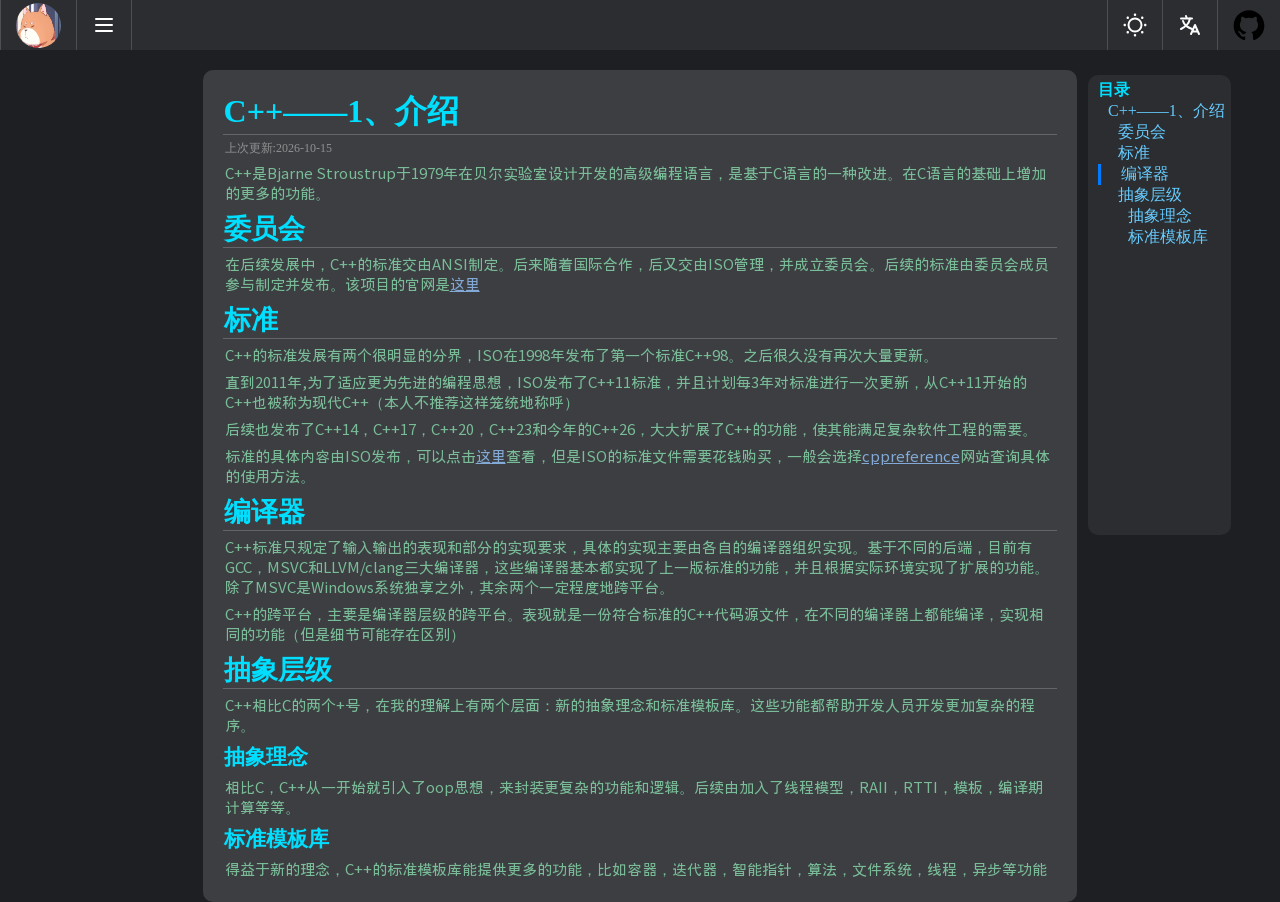
<file: cppIntroduction.html>
<!DOCTYPE html>
<html lang="zh-en">
<head>
    <meta charset="UTF-8">
    <title>C++简介</title>
    <link href="css/cppIntroduction_dark.css" rel="stylesheet">
    <link href="css/component_dark.css" rel="stylesheet">
</head>
<body>
    <div id="head_menu">
        <div class="head_opinion" onclick="window.location.href='home.html';">
            <img src="assets/icon.png" id="head_icon_img">
        </div>
        <div class="head_opinion" style="margin-right: auto;border-right: #4b4e53 1px solid;" onclick="window.location.href='list.html';">
            <img src="assets/list_dark.svg">
        </div>
        <div class="head_opinion">
            <img src="assets/sun.svg">
        </div>
        <div class="head_opinion">
            <img src="assets/translate_dark.svg">
        </div>
        <div class="head_opinion" id="github_opinion" onclick="window.location.href='https://github.com/aSleepingDog'">
            <img src="assets/github.svg">
        </div>
    </div>
    <index-area id="index" for="main_context"></index-area>
    <div id="main_context">
        <h1>C++——1、介绍</h1>
        <div class="meta">
            上次更新:2026-10-15
        </div>
        <div class="paragraph">
            C++是Bjarne Stroustrup于1979年在贝尔实验室设计开发的高级编程语言，是基于C语言的一种改进。在C语言的基础上增加的更多的功能。
        </div>
        <h2>委员会</h2>
        <div class="paragraph">
            在后续发展中，C++的标准交由ANSI制定。后来随着国际合作，后又交由ISO管理，并成立委员会。后续的标准由委员会成员参与制定并发布。该项目的官网是<a href="https://isocpp.org/">这里</a>
        </div>
        <h2>标准</h2>
        <div class="paragraph">
            C++的标准发展有两个很明显的分界，ISO在1998年发布了第一个标准C++98。之后很久没有再次大量更新。
        </div>
        <div class="paragraph">
            直到2011年,为了适应更为先进的编程思想，ISO发布了C++11标准，并且计划每3年对标准进行一次更新，从C++11开始的C++也被称为现代C++（本人不推荐这样笼统地称呼）
        </div>
        <div class="paragraph">
            后续也发布了C++14，C++17，C++20，C++23和今年的C++26，大大扩展了C++的功能，使其能满足复杂软件工程的需要。
        </div>
        <div class="paragraph">
            标准的具体内容由ISO发布，可以点击<a href="https://www.iso.org/search.html?PROD_isoorg_en%5Bquery%5D=Programming%20languages%20%E2%80%94%20C%20%20&PROD_isoorg_en%5Bmenu%5D%5Bfacet%5D=standard">这里</a>查看，但是ISO的标准文件需要花钱购买，一般会选择<a href="https://zh.cppreference.com/w/%E9%A6%96%E9%A1%B5">cppreference</a>网站查询具体的使用方法。
        </div>
        <h2>编译器</h2>
        <div class="paragraph">
            C++标准只规定了输入输出的表现和部分的实现要求，具体的实现主要由各自的编译器组织实现。基于不同的后端，目前有GCC，MSVC和LLVM/clang三大编译器，这些编译器基本都实现了上一版标准的功能，并且根据实际环境实现了扩展的功能。除了MSVC是Windows系统独享之外，其余两个一定程度地跨平台。
        </div>
        <div class="paragraph">
            C++的跨平台，主要是编译器层级的跨平台。表现就是一份符合标准的C++代码源文件，在不同的编译器上都能编译，实现相同的功能（但是细节可能存在区别）
        </div>
        <h2>抽象层级</h2>
        <div class="paragraph">
            C++相比C的两个+号，在我的理解上有两个层面：新的抽象理念和标准模板库。这些功能都帮助开发人员开发更加复杂的程序。
        </div>
        <h3>抽象理念</h3>
        <div class="paragraph">
            相比C，C++从一开始就引入了oop思想，来封装更复杂的功能和逻辑。后续由加入了线程模型，RAII，RTTI，模板，编译期计算等等。
        </div>
        <h3>标准模板库</h3>
        <div class="paragraph">
            得益于新的理念，C++的标准模板库能提供更多的功能，比如容器，迭代器，智能指针，算法，文件系统，线程，异步等功能
        </div>
    </div>

    <script src="js/component.js"></script>
</body>
</html>
</file>
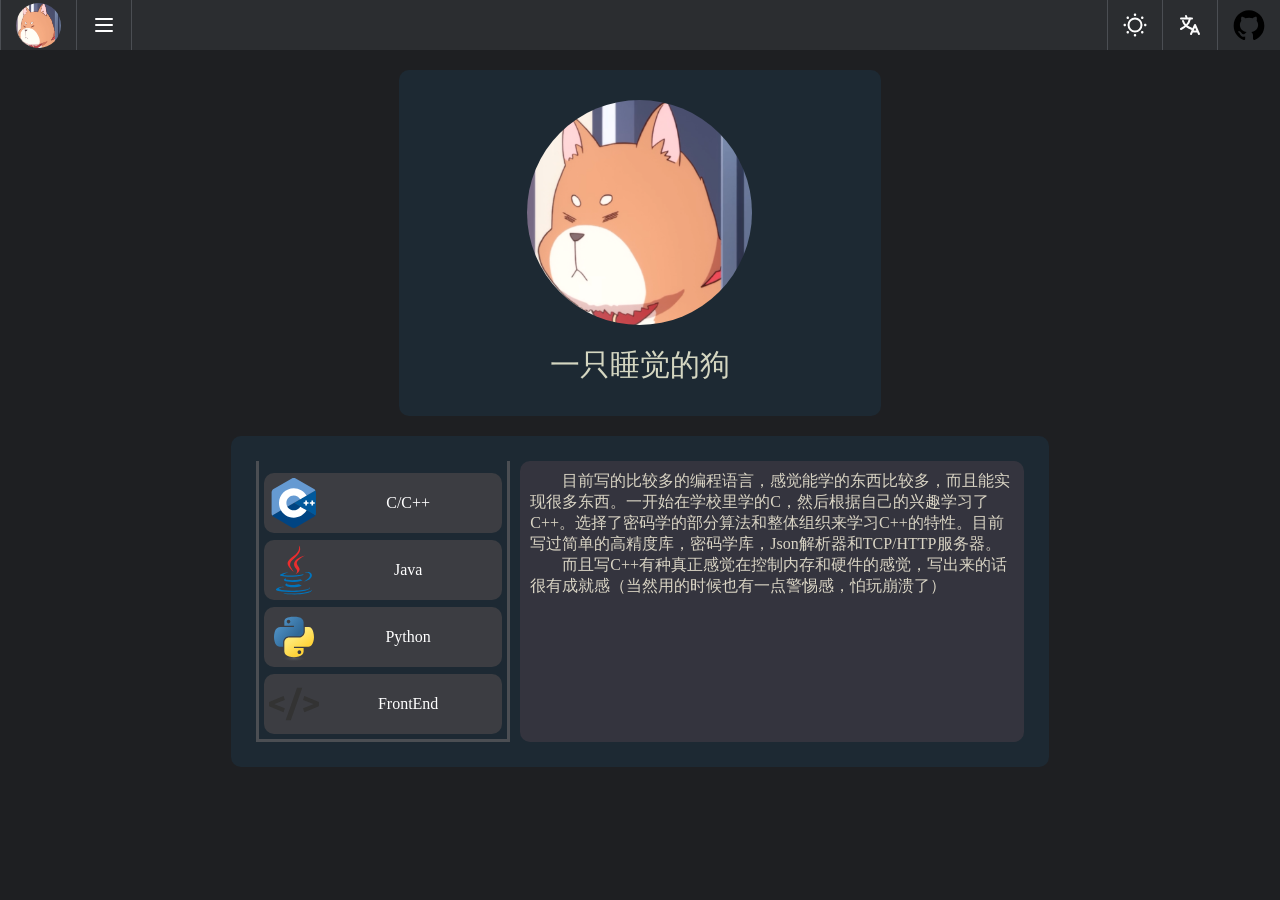
<file: home.html>
<!DOCTYPE html>
<html lang="zh-en">
<head>
    <meta charset="UTF-8">
    <title>主页</title>
    <link href="css/home_dark.css" rel="stylesheet">
</head>
<body>
    <div id="head_menu">
        <div class="head_opinion" onclick="window.location.href='home.html';">
            <img src="assets/icon.png" id="head_icon_img">
        </div>
        <div class="head_opinion" style="margin-right: auto;border-right: #4b4e53 1px solid;" onclick="window.location.href='list.html';">
            <img src="assets/list_dark.svg">
        </div>
        <div class="head_opinion">
            <img src="assets/sun.svg">
        </div>
        <div class="head_opinion">
            <img src="assets/translate_dark.svg">
        </div>
        <div class="head_opinion" id="github_opinion" onclick="window.location.href='https://github.com/aSleepingDog'">
            <img src="assets/github.svg">
        </div>
    </div>
    <div id="icon_area">
        <img id="icon_img" src="assets/icon.png">
        <div id="icon_name">一只睡觉的狗</div>
    </div>
    <div id="introduction">
        <div id="technology_stack">
            <div class="technology_stack_item" data-technology="C/C++">
                <img class="technology_stack_item_img" src="assets/cplusplus.svg" alt="C/C++">
                <div class="technology_stack_item_title">C/C++</div>
            </div>
            <div class="technology_stack_item" data-technology="Java">
                <img class="technology_stack_item_img" src="assets/java.svg" alt="Java">
                <div class="technology_stack_item_title">Java</div>
            </div>
            <div class="technology_stack_item" data-technology="Python">
                <img class="technology_stack_item_img" src="assets/python.svg" alt="Python">
                <div class="technology_stack_item_title">Python</div>
            </div>
            <div class="technology_stack_item" data-technology="FrontEnd">
                <img class="technology_stack_item_img" src="assets/htmx.svg" alt="FrontEnd">
                <div class="technology_stack_item_title">FrontEnd</div>
            </div>
        </div>
        <div id="technology_context">
            <div class="technology_paragraph">
                目前写的比较多的编程语言，感觉能学的东西比较多，而且能实现很多东西。一开始在学校里学的C，然后根据自己的兴趣学习了C++。选择了密码学的部分算法和整体组织来学习C++的特性。目前写过简单的高精度库，密码学库，Json解析器和TCP/HTTP服务器。
            </div>
            <div class="technology_paragraph">
                而且写C++有种真正感觉在控制内存和硬件的感觉，写出来的话很有成就感（当然用的时候也有一点警惕感，怕玩崩溃了）
            </div>
        </div>
    </div>

    <script src="js/home.js"></script>
</body>
</html>
</file>
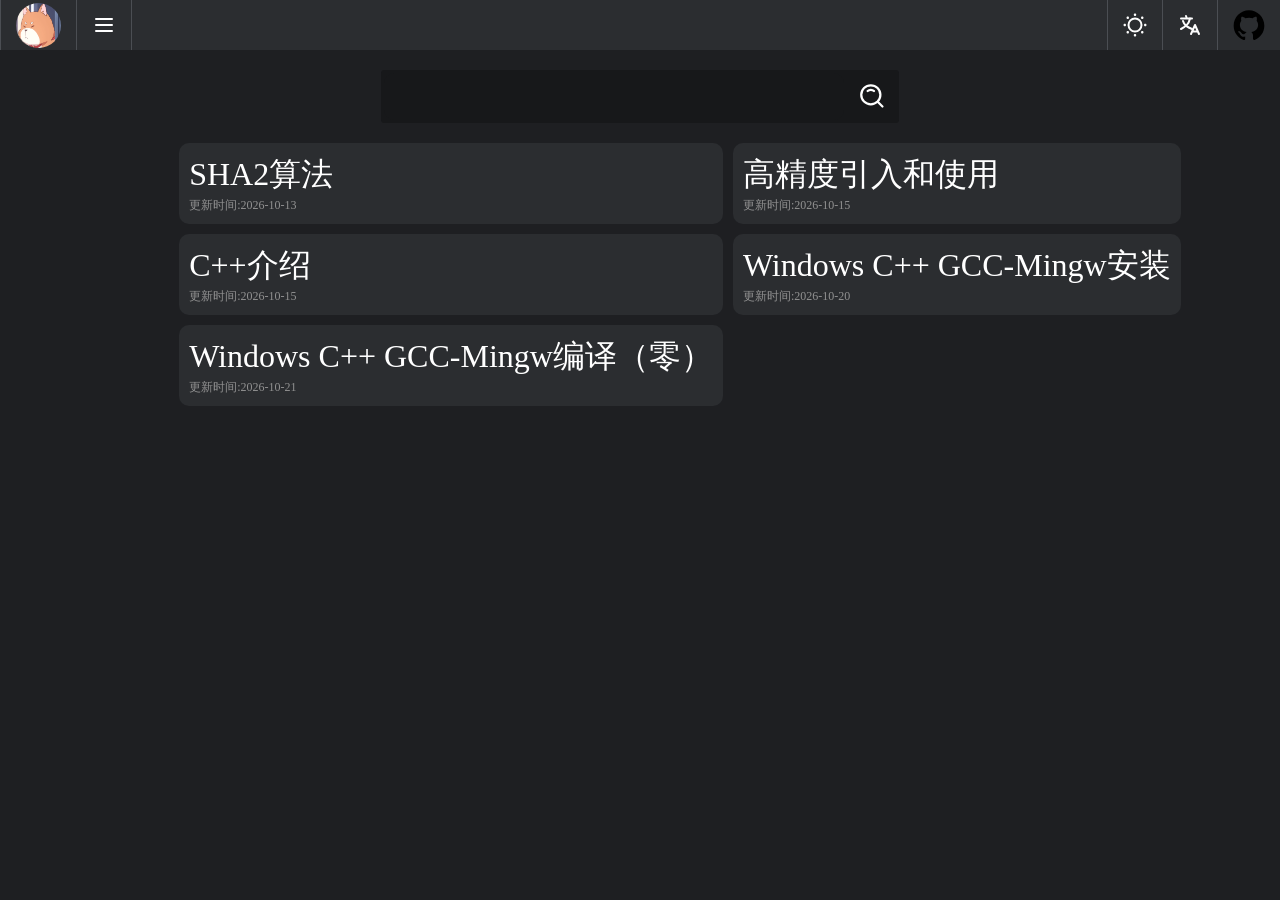
<file: list.html>
<!DOCTYPE html>
<html lang="zh-en">
<head>
    <meta charset="UTF-8">
    <title>列表</title>
    <link href="css/list_dark.css" rel="stylesheet">
</head>
<body>
    <div id="head_menu">
        <div class="head_opinion" onclick="window.location.href='home.html';">
            <img src="assets/icon.png" id="head_icon_img">
        </div>
        <div class="head_opinion" style="margin-right: auto;border-right: #4b4e53 1px solid;" onclick="window.location.href='list.html';">
            <img src="assets/list_dark.svg">
        </div>
        <div class="head_opinion">
            <img src="assets/sun.svg">
        </div>
        <div class="head_opinion">
            <img src="assets/translate_dark.svg">
        </div>
        <div class="head_opinion" id="github_opinion" onclick="window.location.href='https://github.com/aSleepingDog'">
            <img src="assets/github.svg">
        </div>
    </div>
    <div id="context_area">
        <div id="search_area">
            <input id="search_input" type="text">
            <img id="search_btn" src="assets/search_dark.svg" alt="搜索">
        </div>
        <div id="list_area">
            <article-tag update="2026-10-13" href="SHA2.html">SHA2算法</article-tag>
            <article-tag update="2026-10-15" href="bigNumberMemory.html">高精度引入和使用</article-tag>
            <article-tag update="2026-10-15" href="cppIntroduction.html">C++介绍</article-tag>
            <article-tag update="2026-10-20" href="cppWinMingwInstall.html">Windows C++ GCC-Mingw安装</article-tag>
            <article-tag update="2026-10-21" href="cppWinMingwCompile.html">Windows C++ GCC-Mingw编译（零）</article-tag>
        </div>
    </div>

    <script src="js/list.js"></script>
</body>
</html>
</file>
<file: css/cppIntroduction_dark.css>
/*public start*/
body{
    margin: 0;
    padding: 0;
    background-color: #1E1F22;
    display: flex;
    flex-direction: column;
    align-items: center;
    position: relative;
}

#head_menu{
    position: sticky;
    top: 0;
    box-sizing: border-box;
    width: 100%;
    height: 50px;
    background-color: #2B2D30;
    display: flex;
    flex-direction: row;
    align-items: center;
}
#head_icon_img{
    width: 45px;
    border-radius: 50%;
}
.head_opinion{
    display: flex;
    align-items: center;
    height: 100%;
    padding: 0 15px;
    border-left: #4b4e53 1px solid;
}
.head_opinion:hover{
    background-color: #4f5257;
}
/*public end*/


#index{
    position: fixed;
    top: 75px;
    left: 85%;
    background-color: #2B2D30;
    width: 10%;
    height: 50%;
    overflow: auto;
    padding: 5px 5px 5px 10px;
    border-radius: 10px;
}

#main_context{
    border-radius: 10px;
    width: 66%;
    padding: 15px;
    margin: 20px auto 0 auto;
    background-color: #3c3e42;
    color: #79bc97;
}

.paragraph{
    font-family: EnTextFont, CnFont, sans-serif;
    font-size: 15px;
    margin: 7px;
}
.inline_code{
    font-family: EnCodeFont, sans-serif;
}
</file>
<file: css/component_dark.css>
@font-face {
    font-family: EnCodeFont;
    src: url("consola.ttf") format("truetype");
    font-weight: normal;
    font-style: normal;
    unicode-range: U+0000-007F;
}
@font-face {
    font-family: EnTextFont;
    src: url("NotoSansSC-VF.ttf") format("truetype");
    font-weight: normal;
    font-style: normal;
    unicode-range: U+0000-007F;
}
@font-face {
    font-family: CnFont;
    src: url("联想小新黑体_常规.ttf") format("truetype");
    font-weight: normal;
    font-style: normal;
    unicode-range: U+4E00-9FFF;
}

.meta{
    padding-left: 7px;
    font-size: 12px;
    color: #919191;
}

input{
    background-color: #3c3d42;
    color: white;
}

a{
    color: #83aad6;
}
span .inline_code{
    font-family: EnCodeFont, sans-serif;
}
img.default{
    display: block;
    width: 80%;
    margin: 0 auto;
}

/*table*/
div.table_area{
    overflow: auto;
    margin: 0 auto;
}
div.table_area table{
    /*border-top: 1px solid #884481;*/
    border-top: 1px solid #63255d;
    border-left: 1px solid #63255d;
}
div.table_area thead tr{
    background-color: #262626;
    border-bottom: 1px solid #63255d;
    border-right: 1px solid #63255d;
}
div.table_area thead th{
    border-bottom: 1px solid #63255d;
    border-right: 1px solid #63255d;
}
div.table_area tbody tr{
    background-color: #432940;
}
div.table_area tbody td{
    border-bottom: 1px solid #63255d;
    border-right: 1px solid #63255d;
}

/*head label*/
/*title_level0*/
h1{
    color: #00dfff;
    font-size: 2em;
    font-weight: bold;
    padding: 0 0 0 1px;
    border-bottom: #636568 1px solid;
    margin: 5px;
}
/*title_level1*/
h2{
    color: #00dfff;
    font-size: 1.67em;
    font-weight: bold;
    padding: 0 0 0 1px;
    border-bottom: #636568 1px solid;
    margin: 5px;
}
/*title_level2*/
h3{
    color: #00dfff;
    font-size: 1.33em;
    font-weight: bold;
    padding: 0 0 0 1px;
    margin: 5px;
}
/*index-area*/
index-area .index_head{
    font-weight: bold;
    color: #00dfff;
}
index-area .index_block{
    display: flex;
    box-sizing: border-box;
    width: 100%;
    flex-direction: column;
    align-items: flex-start;
}
index-area .index_title{
    box-sizing: border-box;
    min-width: 100%;
    /*width: max-content;*/
    flex-shrink: 0;
    color: #66CCFF;
    transition: background-color 0.3s ease;
    padding-left: 10px;
    /*white-space: nowrap;*/
}
index-area .index_title:hover{
    background-color: #3c3d42;
}
index-area .index_title.active {
    border-left: 3px solid #007bff; /* 你可以根据需要修改颜色和宽度 */
    padding-left: calc(10px + 3px); /* 调整padding以补偿边框宽度，保持文字位置不变 */
}

/*code-area*/
code-area select{
    background: #2B2B2B;
    color: white;
}
code-area .coding_area{
    display: flex;
    flex-direction: column;
    overflow: auto;
    padding: 5px;
    background-color: #2B2B2B;
    color: #FFFFFF;
    border-radius: 10px;
}
code-area .coding_config{
    display: flex;
}
code-area .coding_button{
    box-sizing: border-box;
    border: #66CCFF 2px solid;
    border-radius: 5px;
    font-size: 13px;
    margin: 0 2px 0 2px;
}
code-area .coding_button:hover{
    background-color: #004688;
}
code-area .coding_line{
    padding: 7px 0 7px 7px;
}
code-area .coding_text_area{
    display: flex;
}
code-area .coding_text_hidden{
    display: none;
}
code-area .coding_text{
    font-family: EnCodeFont, sans-serif;
    box-sizing: border-box;
    width: 100%;
    height: 80%;
    border: 7px solid #2B2B2B;
    border-left: none;
    background-color: #1F1F1F;
    border-bottom-left-radius: 10px;
    border-bottom-right-radius: 10px;
    overflow: auto;
}
code-area .coding_text pre{
    font-family: EnCodeFont, sans-serif;
    margin: 0;
    max-height: 40vh;
    overflow: auto;
}
code-area .coding_text code{
    font-family: EnCodeFont, sans-serif;
    font-size: 14px;
    counter-reset: line;
    line-height: 1.5;
}
code-area .coding_text code > span::before{
    counter-increment: line;
    content: counter(line);
    display: inline-block;
    width: 4ch;
    margin-right: 1em;
    padding-right: 0.5em;
    text-align: right;
    color: #999999;
    background-color: #2B2B2B;
}

/*animation-area*/
animation-area .operator{
    font-family: CnCodeFont,sans-serif;
    display: flex;
}
animation-area .operator_opinion{
    margin-right: 2px;
}
animation-area .animation_area{
    background-color: #2B2B2B;
    border-radius: 10px;
    padding: 7px;
    display: flex;
    flex-direction: column;
}
animation-area .animation_field{
    background-color: #1F1F1F;
    border-radius: 10px;
    height: 90%;
    overflow: auto;
}

/*binary_input*/
binary-input select{
    font-family: CodeFont, sans-serif;
    background: #2B2B2B;
    color: white;
}
binary-input .binary_input{
    padding: 5px;
    width: 100%;
    display: flex;
    flex-direction: column;
}
binary-input .type_choice_field{
    width: 100%;
    height: 30%;
    display: flex;
    flex-direction: row;
    flex-wrap: nowrap;
    align-items: center;
    justify-content: flex-start;
}
binary-input .type_choice_label{
    margin-right: 5px;
}
binary-input .type_param_field{
    height: 30%;
    display: flex;
    flex-direction: column;
    flex-wrap: wrap;
    align-items: center;
    align-content: flex-start;
}
binary-input .base64_replace_field{
    display: flex;
    flex-direction: row;
    flex-wrap: wrap;
    align-items: center;
    justify-content: flex-start;
}
binary-input .base64_replace_field_hidden{
    display: none;
}
binary-input .input_field{
    width: 100%;
    display: flex;
    flex-direction: column;
}
binary-input .input_text{
    width: 95%;
}

/*dialog*/
dialog[type="img"]{
    position: fixed;
    top: 0;
    left: 0;
    width: 100vw;
    height: 100vh;
    background: #00000000;
    overflow: hidden;
}
dialog[type="img"]:focus{
    border: none;
    box-shadow: none;
    outline: none;
}
dialog[type="img"] div.img_player{
    display: flex;
    flex-direction: column;
    justify-content: center;
    align-items: center;
}
dialog[type="img"] div.default{
    width: 80%;
}
dialog[type="img"] div.notice{
    position: absolute;
    top: 0;
    left: 50%;
    color: white;
    background-color: #2B2B2B;
    font-size: 16px;
    transform: translate(-50%, 0);
}
</file>
<file: css/home_dark.css>
/*public start*/
body{
    margin: 0;
    padding: 0;
    background-color: #1E1F22;
    display: flex;
    flex-direction: column;
    align-items: center;
    position: relative;
}

#head_menu{
    position: sticky;
    top: 0;
    box-sizing: border-box;
    width: 100%;
    height: 50px;
    background-color: #2B2D30;
    display: flex;
    flex-direction: row;
    align-items: center;
}
#head_icon_img{
    width: 45px;
    border-radius: 50%;
}
.head_opinion{
    display: flex;
    align-items: center;
    height: 100%;
    padding: 0 15px;
    border-left: #4b4e53 1px solid;
}
.head_opinion:hover{
    background-color: #4f5257;
}
/*public end*/

#icon_area{
    margin-top: 20px;
    padding: 30px;
    background-color: #1D2933;
    width: 33%;
    display: flex;
    flex-direction: column;
    align-items: center;
    border-radius: 10px;
}
#icon_img{
    border-radius: 50%;
    width: 25vh;
}
#icon_name{
    /*font-family:"Comic Sans MS", cursive, sans-serif;*/
    font-family: "黑体", serif;
    margin-top: 20px;
    color: #d4d6c1;
    font-size: 30px;
}
#introduction{
    display: flex;
    border-radius: 10px;
    margin-top: 20px;
    background-color: #1D2933;
    width: 60%;
    height: 100%;
    padding: 25px;
}
#technology_stack{
    display: flex;
    flex-direction: column;
    padding: 5px;
    width: 33%;
    border: 3px solid #4b4e53;
    border-top: none;
}
.technology_stack_item{
    display: flex;
    margin-top: 7px;
    background-color: #3c3d42;
    border-radius: 10px;
    padding: 5px;
    transition: transform 0.2s ease;
}
.technology_stack_item:hover{
    transform: translateY(-2px);
}
.technology_stack_item_img{
    width: 50px;
}
.technology_stack_item_title{
    color: #ffffff;
    margin: auto;
    display: flex;
    align-items: center;
    justify-content: center;
}
#technology_context{
    color: #dad5c5;
    width: 67%;
    background-color: #34343e;
    margin-left: 10px;
    border-radius: 10px;
    padding: 10px;
}
.technology_paragraph {
    text-indent: 2em;
}
</file>
<file: css/list_dark.css>
/*public start*/
body{
    margin: 0;
    padding: 0;
    background-color: #1E1F22;
    display: flex;
    flex-direction: column;
    align-items: center;
    position: relative;
}

#head_menu{
    position: sticky;
    top: 0;
    box-sizing: border-box;
    width: 100%;
    height: 50px;
    background-color: #2B2D30;
    display: flex;
    flex-direction: row;
    align-items: center;
}
#head_icon_img{
    width: 45px;
    border-radius: 50%;
}
.head_opinion{
    display: flex;
    align-items: center;
    height: 100%;
    padding: 0 15px;
    border-left: #4b4e53 1px solid;
}
.head_opinion:hover{
    background-color: #4f5257;
}
/*public end*/
#context_area{
    width: 80%;
    margin: 20px auto 0 auto;
    display: flex;
    justify-content: center;
    flex-direction: column;
    align-items: center;
}
#search_area{
    display: flex;
    justify-content: center;
    width: 50%;
    padding: 3px;
    border-radius: 3px;
    background-color: #17181A;
    margin-bottom: 20px;
}
#search_input{
    border: none;
    background-color: #17181A;
    color: white;
    width: calc(100% - 30px);
    padding: 0 10px;
    border-radius: 10px;
    font-size: 1em;
}
#search_input:focus{
    outline: none;
    background-color: #2a2b2e;
}
#search_btn{
    width: 30px;
    padding: 10px;
    border-radius: 10px;
    margin-left: 5px;
}
#search_btn:hover{
    background-color: #2a2b2e;
}

#list_area{
    box-sizing: border-box;
    width: 100%;
    display: grid;
    padding: 0 5%;
    grid-template-columns: repeat(2, 1fr);
    gap: 10px;
}

article-tag{
    width: 100%;
}
article-tag .article_tag_area{
    display: flex;
    flex-direction: column;
    background-color: #2B2D30;
    box-sizing: border-box;
    padding: 10px;
    border-radius: 10px;
}
article-tag .article_tag_area:hover{
    box-shadow: 0 0 2px #d3c3c3,
    0 0 2px #d3c3c3,
    0 0 2px #d3c3c3;
    transform: translateY(-3px);
    transition: transform 0.2s ease-in-out;
}
article-tag .article_title{
    overflow: hidden;
    white-space: nowrap;
    color: white;
    font-size: 2em;
}
.article_update_time{
    font-size: 12px;
    color: #919191;
}
</file>
